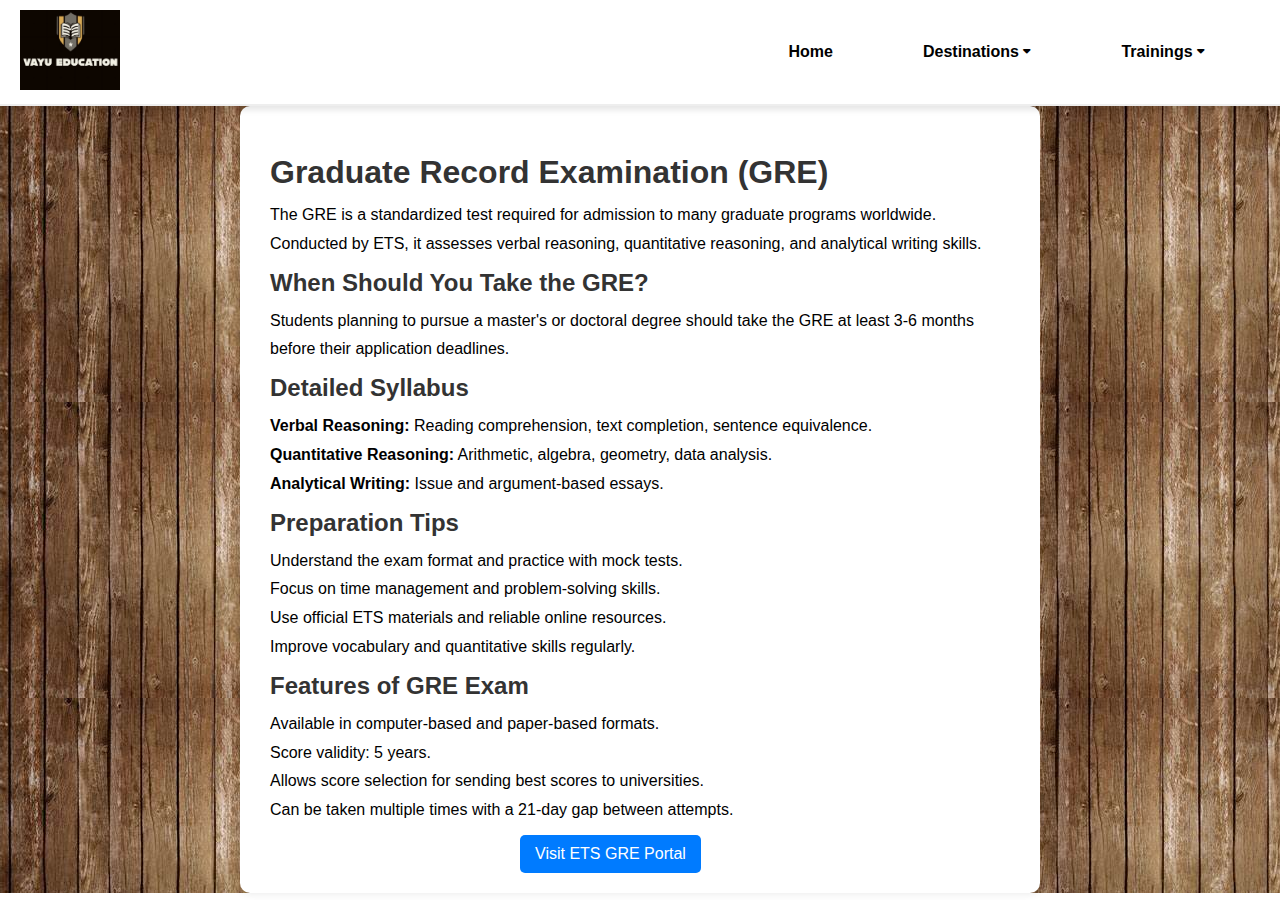
<file: GRE.html>
<!DOCTYPE html>
<html lang="en">
    <head>
        <meta charset="UTF-8">
        <meta name="viewport" content="width=device-width, initial-scale=1.0">
        <title>VayuEDU - Study Abroad</title>
        <link rel="stylesheet" href="./training.css">
        <link rel="stylesheet" href="https://cdnjs.cloudflare.com/ajax/libs/font-awesome/6.7.2/css/all.min.css" integrity="sha512-Evv84Mr4kqVGRNSgIGL/F/aIDqQb7xQ2vcrdIwxfjThSH8CSR7PBEakCr51Ck+w+/U6swU2Im1vVX0SVk9ABhg==" crossorigin="anonymous" referrerpolicy="no-referrer" />

    </head>
<head>
    <body>
        <header>
            <div class="company-logo">
                <a href="./index.html"><img src="./homepage/media/logo .jpg" alt="VayuEDU Logo"></a>
            </div>
            <nav>
                <ul class="menu">
                    <li><a href="#">Home</a></li>
                
                    <li class="dropdown">
                        <a href="#">Destinations <i class="fa-solid fa-caret-down fa-xs"></i></a>
                        
                        <ul class="dropdown-menu">
                            <li><a href="/USA/USA.HTML">USA</a></li>
                            <li><a href="/Australia/Australia.html">Australia</a></li>
    
                            <li><a href="/NewZealand/">New Zealand</a></li>
                            <li><a href="#">Canada</a></li>
                        </ul>
                    </li>
                    <li class="dropdown">
                        <a href="#">Trainings <i class="fa-solid fa-caret-down fa-xs"></i></a>
                        <ul class="dropdown-menu">
                            <li><a href="gre/GRE.html">GRE</a></li>
                            <li><a href="gmat/gmat.html">GMAT</a></li>
                            <li><a href="ielts/ielts.html">IELTS</a></li>
                            <li><a href="tofel/tofel.html">TOEFL</a></li>
                        </ul>
                    </li>
                </ul>
            </nav>
        </header>
    <!-- <img src="sectionbg.jpg" width="100%" > -->
     <div id="maincontainer">
    <div class="container">
        <section id = "text">
        &nbsp;&nbsp;&nbsp;&nbsp;<h1>Graduate Record Examination (GRE)</h1>
        <p>The GRE is a standardized test required for admission to many graduate programs worldwide. Conducted by ETS, it assesses verbal reasoning, quantitative reasoning, and analytical writing skills.</p>
        
        <h2>When Should You Take the GRE?</h2>
        <p>Students planning to pursue a master's or doctoral degree should take the GRE at least 3-6 months before their application deadlines.</p>
        
        <h2>Detailed Syllabus</h2>
        <ul>
            <li><strong>Verbal Reasoning:</strong> Reading comprehension, text completion, sentence equivalence.</li>
            <li><strong>Quantitative Reasoning:</strong> Arithmetic, algebra, geometry, data analysis.</li>
            <li><strong>Analytical Writing:</strong> Issue and argument-based essays.</li>
        </ul>
        
        <h2>Preparation Tips</h2>
        <ul>
            <li>Understand the exam format and practice with mock tests.</li>
            <li>Focus on time management and problem-solving skills.</li>
            <li>Use official ETS materials and reliable online resources.</li>
            <li>Improve vocabulary and quantitative skills regularly.</li>
        </ul>
        
        <h2>Features of GRE Exam</h2>
        <ul>
            <li>Available in computer-based and paper-based formats.</li>
            <li>Score validity: 5 years.</li>
            <li>Allows score selection for sending best scores to universities.</li>
            <li>Can be taken multiple times with a 21-day gap between attempts.</li>
        </ul>
    </section>

        
        <a href="https://www.ets.org/gre" target="_blank" class="button">Visit ETS GRE Portal</a>
    </div>
</div>
</body>
</html>
</file>
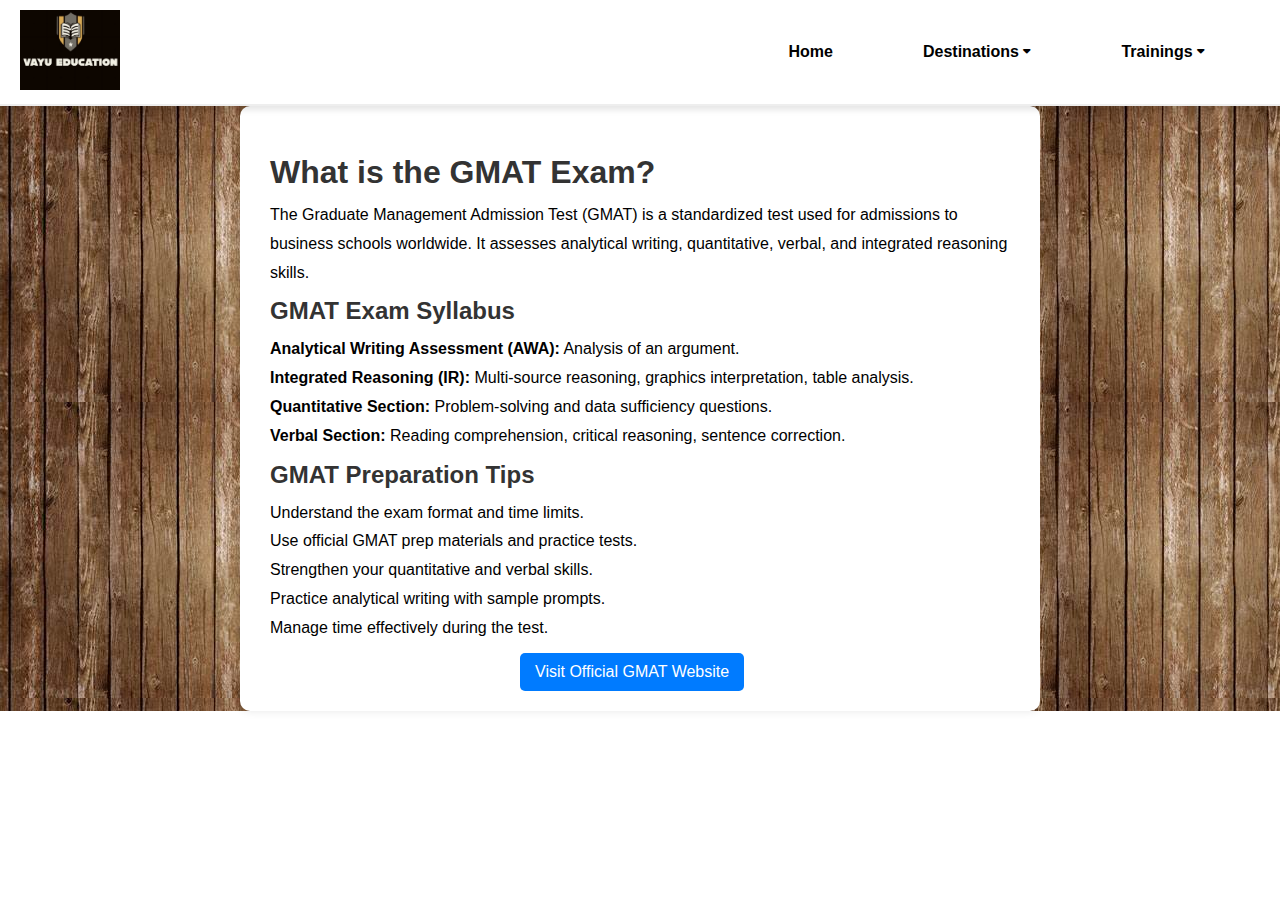
<file: gmat/gmat.html>
<!DOCTYPE html>
<html lang="en">
    <head>
        <meta charset="UTF-8">
        <meta name="viewport" content="width=device-width, initial-scale=1.0">
        <title>VayuEDU - Study Abroad</title>
        <link rel="stylesheet" href="../training.css">
        <link rel="stylesheet" href="https://cdnjs.cloudflare.com/ajax/libs/font-awesome/6.7.2/css/all.min.css" integrity="sha512-Evv84Mr4kqVGRNSgIGL/F/aIDqQb7xQ2vcrdIwxfjThSH8CSR7PBEakCr51Ck+w+/U6swU2Im1vVX0SVk9ABhg==" crossorigin="anonymous" referrerpolicy="no-referrer" />

    </head>
<head>
    <body>
        <header>
            <div class="company-logo">
                <a href="#"><img src="./logo .jpg" alt="VayuEDU Logo"></a>
            </div>
            <nav>
                <ul class="menu">
                    <li><a href="#">Home</a></li>
                
                    <li class="dropdown">
                        <a href="#">Destinations <i class="fa-solid fa-caret-down fa-xs"></i></a>
                        
                        <ul class="dropdown-menu">
                            <li><a href="/USA/USA.HTML">USA</a></li>
                            <li><a href="/Australia/Australia.html">Australia</a></li>
    
                            <li><a href="#">New Zealand</a></li>
                            <li><a href="#">Canada</a></li>
                        </ul>
                    </li>
                    <li class="dropdown">
                        <a href="#">Trainings <i class="fa-solid fa-caret-down fa-xs"></i></a>
                        <ul class="dropdown-menu">
                            <li><a href="/GRE.html">GRE</a></li>
                            <li><a href="/gmat.html">GMAT</a></li>
                            <li><a href="/ielts/ielts.html">IELTS</a></li>
                            <li><a href="/tofel/tofel.html">TOEFL</a></li>
                        </ul>
                    </li>
                </ul>
            </nav>
        </header>
    <!-- <img src="sectionbg.jpg" width="100%" > -->
     <div id="maincontainer">
    <div class="container">
        <section id = "text">
        &nbsp;&nbsp;&nbsp;&nbsp;<h1>What is the GMAT Exam?</h1>
        <p>The Graduate Management Admission Test (GMAT) is a standardized test used for admissions to business schools worldwide. It assesses analytical writing, quantitative, verbal, and integrated reasoning skills.</p>

<h2>GMAT Exam Syllabus</h2>
<ul>
    <li><strong>Analytical Writing Assessment (AWA):</strong> Analysis of an argument.</li>
    <li><strong>Integrated Reasoning (IR):</strong> Multi-source reasoning, graphics interpretation, table analysis.</li>
    <li><strong>Quantitative Section:</strong> Problem-solving and data sufficiency questions.</li>
    <li><strong>Verbal Section:</strong> Reading comprehension, critical reasoning, sentence correction.</li>
</ul>

<h2>GMAT Preparation Tips</h2>
<ul>
    <li>Understand the exam format and time limits.</li>
    <li>Use official GMAT prep materials and practice tests.</li>
    <li>Strengthen your quantitative and verbal skills.</li>
    <li>Practice analytical writing with sample prompts.</li>
    <li>Manage time effectively during the test.</li>
</ul>
    </section>

      
<a href="https://www.mba.com" target="_blank" class="button">Visit Official GMAT Website</a>
    </div>
</div>
</body>
</html>
</file>
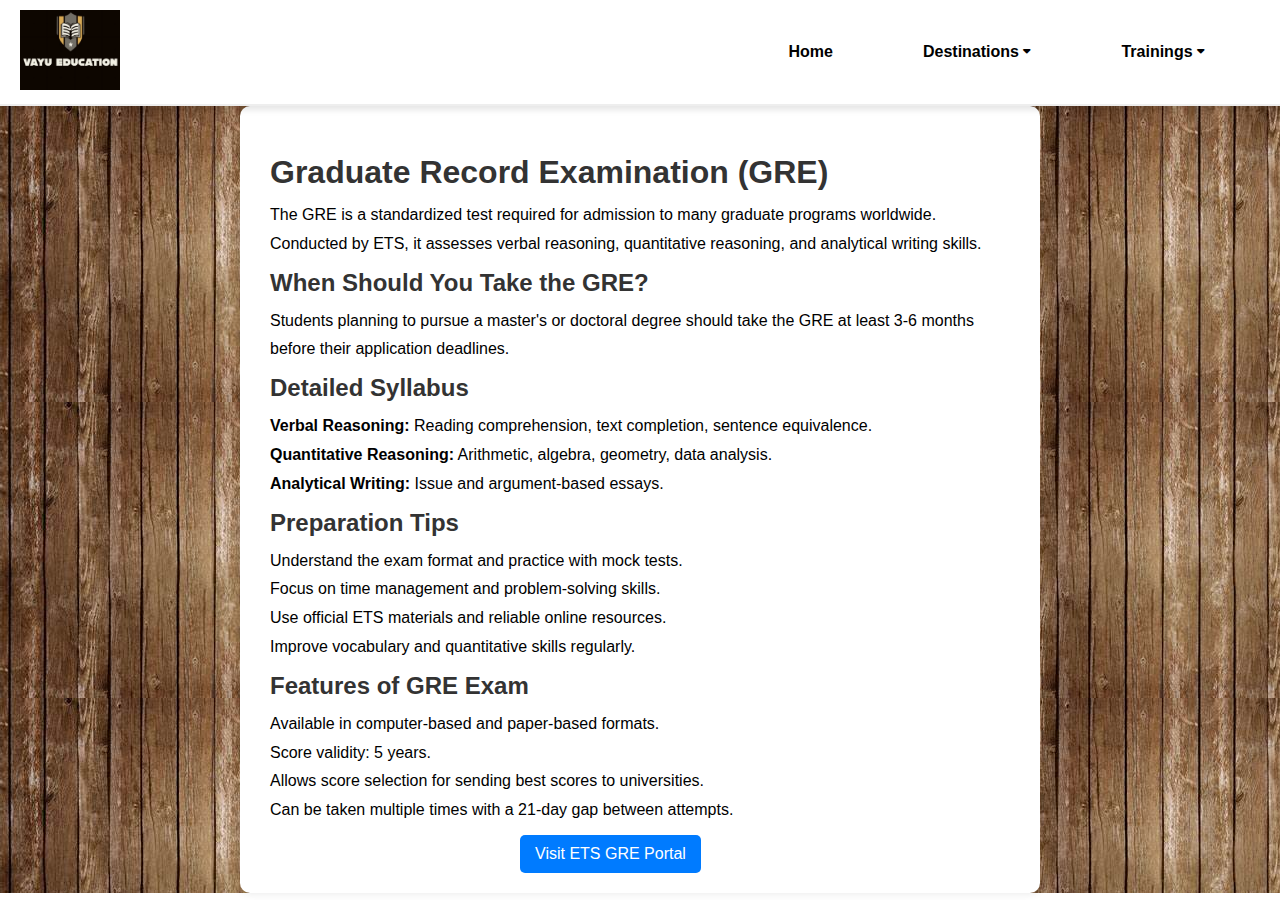
<file: gre/GRE.html>
<!DOCTYPE html>
<html lang="en">
    <head>
        <meta charset="UTF-8">
        <meta name="viewport" content="width=device-width, initial-scale=1.0">
        <title>VayuEDU - Study Abroad</title>
        <link rel="stylesheet" href="../training.css">
        <link rel="stylesheet" href="https://cdnjs.cloudflare.com/ajax/libs/font-awesome/6.7.2/css/all.min.css" integrity="sha512-Evv84Mr4kqVGRNSgIGL/F/aIDqQb7xQ2vcrdIwxfjThSH8CSR7PBEakCr51Ck+w+/U6swU2Im1vVX0SVk9ABhg==" crossorigin="anonymous" referrerpolicy="no-referrer" />

    </head>
    <!-- header part  -->
    <header>
        <div class="company-logo">
            <a href="text.html"><img src="/homepage/media/logo .jpg" alt="VayuEDU Logo"></a>
        </div>
        <!--Checkbox Part-->
        <nav>
            <input type="checkbox" id="check">
            <label for="check" >
                <i class="fas fa-bars" id="btn"></i>
<i class="fas fa-times" id="cancel"></i>

                
            </label>
            <!--Navbarmenu-->
            <ul class="menu">
                <li><a href="/index.html">Home</a></li>
                <li class="dropdown">
                    <a href="#">Destinations <i class="fa-solid fa-caret-down fa-xs"></i></a>
                    
                    <ul class="dropdown-menu">
                        <li><a href="./USA/USA.HTML">USA</a></li>
                        <li><a href="./Australia/Australia.html">Australia</a></li>

                        <li><a href="#">New Zealand</a></li>
                        <li><a href="#">Canada</a></li>
                    </ul>
                </li>
                <!--Navbar dropdown-->
                <li class="dropdown">
                    <a href="#">Trainings <i class="fa-solid fa-caret-down fa-xs"></i></a>
                    <ul class="dropdown-menu">
                        <li><a href="./gre/GRE.html">GRE</a></li>
                        <li><a href="./gmat/gmat.html">GMAT</a></li>
                        <li><a href="./ielts/ielts.html">IELTS</a></li>
                        <li><a href="./tofel/tofel.html">TOEFL</a></li>
                    </ul>
                </li>
            </ul>
        </nav>
    </header>
   
    <body>
         
        <!-- <img src="sectionbg.jpg" width="100%" > -->
     <div id="maincontainer">
    <div class="container">
        <section id = "text">
        &nbsp;&nbsp;&nbsp;&nbsp;<h1>Graduate Record Examination (GRE)</h1>
        <p>The GRE is a standardized test required for admission to many graduate programs worldwide. Conducted by ETS, it assesses verbal reasoning, quantitative reasoning, and analytical writing skills.</p>
        
        <h2>When Should You Take the GRE?</h2>
        <p>Students planning to pursue a master's or doctoral degree should take the GRE at least 3-6 months before their application deadlines.</p>
        
        <h2>Detailed Syllabus</h2>
        <ul>
            <li><strong>Verbal Reasoning:</strong> Reading comprehension, text completion, sentence equivalence.</li>
            <li><strong>Quantitative Reasoning:</strong> Arithmetic, algebra, geometry, data analysis.</li>
            <li><strong>Analytical Writing:</strong> Issue and argument-based essays.</li>
        </ul>
        
        <h2>Preparation Tips</h2>
        <ul>
            <li>Understand the exam format and practice with mock tests.</li>
            <li>Focus on time management and problem-solving skills.</li>
            <li>Use official ETS materials and reliable online resources.</li>
            <li>Improve vocabulary and quantitative skills regularly.</li>
        </ul>
        
        <h2>Features of GRE Exam</h2>
        <ul>
            <li>Available in computer-based and paper-based formats.</li>
            <li>Score validity: 5 years.</li>
            <li>Allows score selection for sending best scores to universities.</li>
            <li>Can be taken multiple times with a 21-day gap between attempts.</li>
        </ul>
    </section>

        
        <a href="https://www.ets.org/gre" target="_blank" class="button">Visit ETS GRE Portal</a>
    </div>
</div>
</body>
</html>
</file>
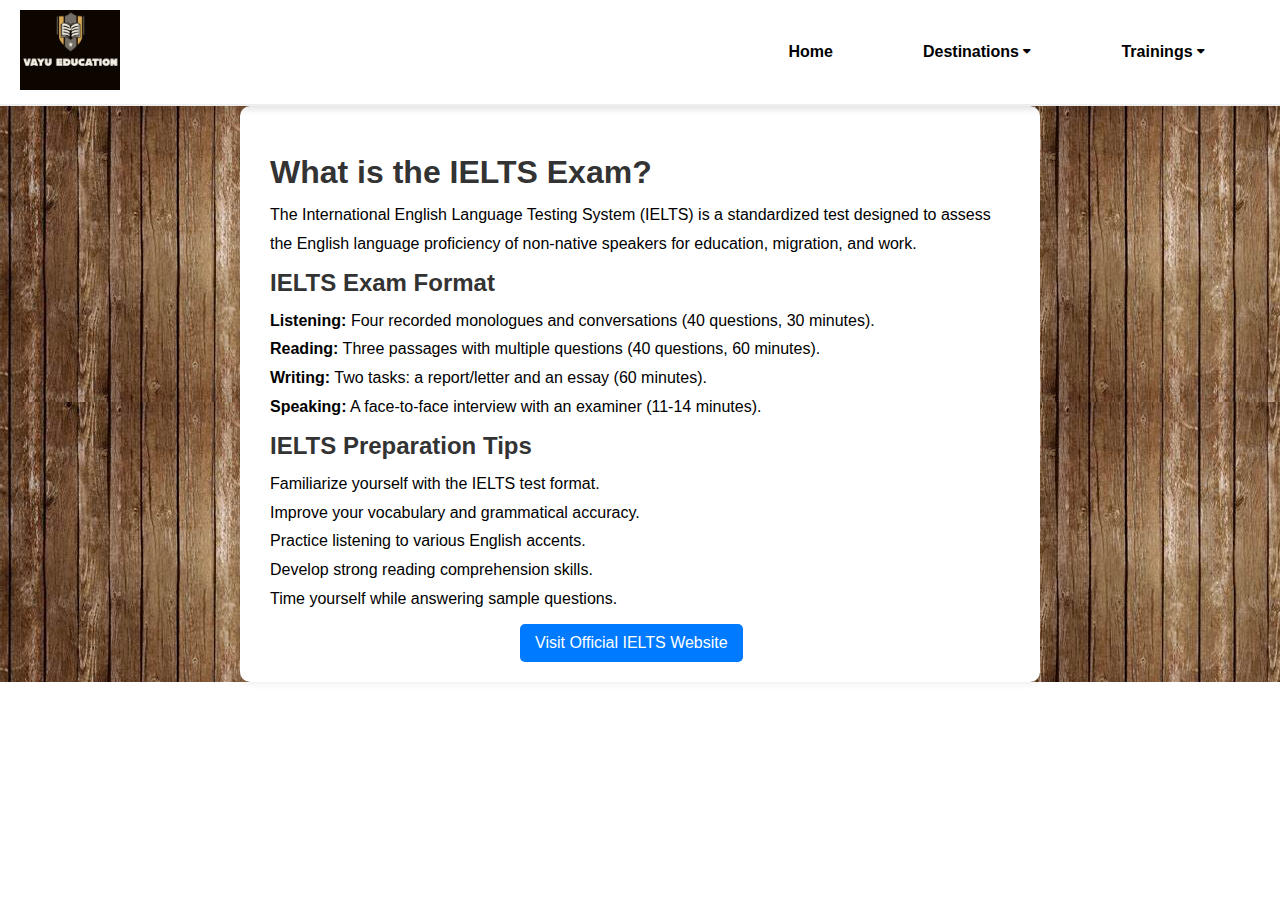
<file: ielts/ielts.html>
<!DOCTYPE html>
<html lang="en">
    <head>
        <meta charset="UTF-8">
        <meta name="viewport" content="width=device-width, initial-scale=1.0">
        <title>VayuEDU - Study Abroad</title>
        <link rel="stylesheet" href="../training.css">
        <link rel="stylesheet" href="https://cdnjs.cloudflare.com/ajax/libs/font-awesome/6.7.2/css/all.min.css" integrity="sha512-Evv84Mr4kqVGRNSgIGL/F/aIDqQb7xQ2vcrdIwxfjThSH8CSR7PBEakCr51Ck+w+/U6swU2Im1vVX0SVk9ABhg==" crossorigin="anonymous" referrerpolicy="no-referrer" />
    </head>
    <body>
        <header>
            <div class="company-logo">
                <a href="text.html"><img src="/homepage/media/logo .jpg" alt="VayuEDU Logo"></a>
            </div>
            <nav>
                <ul class="menu">
                    <li><a href="/index.html">Home</a></li>
                    
                    <li class="dropdown">
                        <a href="#">Destinations <i class="fa-solid fa-caret-down fa-xs"></i></a>
                        <ul class="dropdown-menu">
                            <li><a href="/USA/USA.HTML">USA</a></li>
                            <li><a href="/Australia/Australia.html">Australia</a></li>
                            <li><a href="/NewZealand/">New Zealand</a></li>
                            <li><a href="#">Canada</a></li>
                        </ul>
                    </li>
                    <li class="dropdown">
                        <a href="#">Trainings <i class="fa-solid fa-caret-down fa-xs"></i></a>
                        <ul class="dropdown-menu">
                            <li><a href="gre/GRE.html">GRE</a></li>
                            <li><a href="gmat/gmat.html">GMAT</a></li>
                            <li><a href="ielts/ielts.html">IELTS</a></li>
                            <li><a href="tofel/tofel.html">TOEFL</a></li>
                        </ul>
                    </li>
                </ul>
            </nav>
        </header>

        <!-- Main Content Updated for IELTS -->
        <div id="maincontainer">
            <div class="container">
                <section id="text">
                    &nbsp;&nbsp;&nbsp;&nbsp;<h1>What is the IELTS Exam?</h1>
                    <p>The International English Language Testing System (IELTS) is a standardized test designed to assess the English language proficiency of non-native speakers for education, migration, and work.</p>

                    <h2>IELTS Exam Format</h2>
                    <ul>
                        <li><strong>Listening:</strong> Four recorded monologues and conversations (40 questions, 30 minutes).</li>
                        <li><strong>Reading:</strong> Three passages with multiple questions (40 questions, 60 minutes).</li>
                        <li><strong>Writing:</strong> Two tasks: a report/letter and an essay (60 minutes).</li>
                        <li><strong>Speaking:</strong> A face-to-face interview with an examiner (11-14 minutes).</li>
                    </ul>

                    <h2>IELTS Preparation Tips</h2>
                    <ul>
                        <li>Familiarize yourself with the IELTS test format.</li>
                        <li>Improve your vocabulary and grammatical accuracy.</li>
                        <li>Practice listening to various English accents.</li>
                        <li>Develop strong reading comprehension skills.</li>
                        <li>Time yourself while answering sample questions.</li>
                    </ul>
                </section>

                <a href="https://www.ielts.org" target="_blank" class="button">Visit Official IELTS Website</a>
            </div>
        </div>
    </body>
</html>
</file>
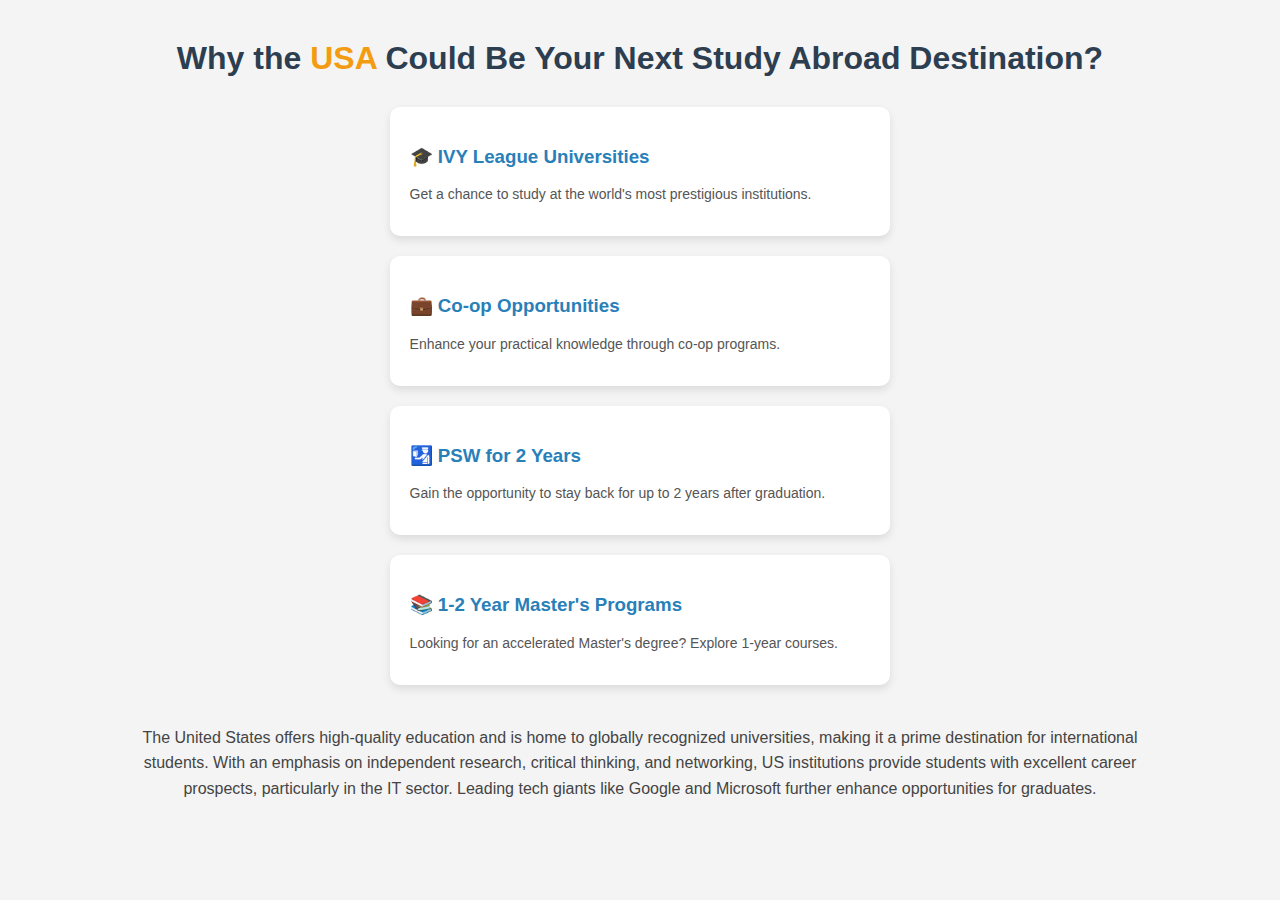
<file: USA/us.html>
<!DOCTYPE html>
<html lang="en">
<head>
    <meta charset="UTF-8">
    <meta name="viewport" content="width=device-width, initial-scale=1.0">
    <title>Study in the USA</title>
    <style>
        body {
            font-family: Arial, sans-serif;
            margin: 0;
            padding: 0;
            background-color: #f4f4f4;
        }
        .container {
            width: 80%;
            margin: 40px auto;
            text-align: center;
        }
        .heading {
            font-size: 32px;
            font-weight: bold;
            color: #2c3e50;
            margin-bottom: 20px;
        }
        .highlight {
            color: #f39c12;
        }
        .info-box {
            display: flex;
            flex-wrap: wrap;
            justify-content: space-around;
            margin-top: 20px;
        }
        .info-item {
            background: white;
            width: 45%;
            padding: 20px;
            margin: 10px;
            border-radius: 10px;
            box-shadow: 0 4px 8px rgba(0, 0, 0, 0.1);
            text-align: left;
        }
        .info-item h3 {
            color: #2980b9;
        }
        .info-item p {
            color: #555;
            font-size: 14px;
        }
        .description {
            margin-top: 30px;
            font-size: 16px;
            color: #444;
            line-height: 1.6;
        }
    </style>
</head>
<body>
    <div class="container">
        <div class="heading">Why the <span class="highlight">USA</span> Could Be Your Next Study Abroad Destination?</div>
        
        <div class="info-box">
            <div class="info-item">
                <h3>🎓 IVY League Universities</h3>
                <p>Get a chance to study at the world's most prestigious institutions.</p>
            </div>
            <div class="info-item">
                <h3>💼 Co-op Opportunities</h3>
                <p>Enhance your practical knowledge through co-op programs.</p>
            </div>
            <div class="info-item">
                <h3>🛂 PSW for 2 Years</h3>
                <p>Gain the opportunity to stay back for up to 2 years after graduation.</p>
            </div>
            <div class="info-item">
                <h3>📚 1-2 Year Master's Programs</h3>
                <p>Looking for an accelerated Master's degree? Explore 1-year courses.</p>
            </div>
        </div>
        
        <div class="description">
            The United States offers high-quality education and is home to globally recognized universities, making it a prime destination for international students. With an emphasis on independent research, critical thinking, and networking, US institutions provide students with excellent career prospects, particularly in the IT sector. Leading tech giants like Google and Microsoft further enhance opportunities for graduates.
        </div>
    </div>
</body>
</html>
</file>
<file: training.css>
*{
    margin: 0px;
    padding: 0px;
    box-sizing: border-box;
}

body {
    font-family: Arial, sans-serif;
 
}
/* navbar menu check box */

#check{
    display: none;

}
#btn,#cancel{
    display: none;
}
header {
    background: #fff;
    display: flex;
    justify-content: space-between;
    padding: 15px 20px;
    box-shadow: 0px 4px 6px rgba(0, 0, 0, 0.1);
    position: relative;
    z-index: 1001;
}
/* navbar */

nav {
    background-color: white;
    padding: 10px 20px;
    display: flex;
    justify-content: space-between;
    align-items: center;
}
/* navbar  transistion*/

nav ul li:after{
    content: '';
    width: 0;
    height: 3px;
    background: #2192ff;
    position: absolute;
    left: 0;
    bottom: -10px;
    transition: 0.5s;
  }
  nav ul li:hover::after{
    width:100%;
  }
  label #btn,
  label #cancel{
    color: #2192ff;
    font-size: 50px;
    float: right;
  }
  #check{
    display: none;
  }

.menu {
    list-style: none;
    padding: 0;
    margin: 0;
    display: flex;
    gap: 20px;
}

.menu li {
    position: relative;
}

.menu li a {
    text-decoration: none;
    color: black; 
    padding: 15px 20px;
    display: block;
}

.menu li:hover {
    background-color: white;
}


.dropdown-menu {
    list-style: none;
    position: absolute;

    top: 100%;
    background: white;
    padding: 10px;
    box-shadow: 0px 4px 6px rgba(0, 0, 0, 0.1);
    min-width: 150px;
    display: none;
    border-radius: 5px;
    z-index: 1000; 
}


/* Ensure nav has a higher stacking order */
header {
   
}


.dropdown-menu li {
    width: 100%;
}

.dropdown-menu li a {
    padding: 12px 16px;
    color:black;
    display: block;
    text-transform: uppercase;
}

.dropdown-menu li a:hover {
    font-size: large;
    
}

.dropdown:hover .dropdown-menu {
    display: inline-block;
}


/* Logo Placement */
.company-logo {
    display: flex;
    align-items: center;
}

.company-logo img {
    height: 80px; 
    width: auto;
}

        body {
            font-family: Arial, sans-serif;
            margin: 0;
            padding: 0;
        }
        header {
            background: #fff;
            padding: 10px 20px;
            display: flex;
            justify-content: space-between;
            align-items: center;
            border-bottom: 2px solid #eee;
        }
        .logo {
            font-size: 24px;
            font-weight: bold;
        }
        nav ul {
            list-style: none;
            padding: 0;
            display: flex;
        }
        nav ul li {
            margin: 0 15px;
        }
        nav ul li a {
            text-decoration: none;
            color: #333;
            font-weight: bold;
        }        
/* Container Styles */
#maincontainer{
width: 100%;
    background-image: url(./sectionbg.jpg);


}
.container {
    max-width: 800px;
    margin:  auto;
    background: white;
     padding: 20px; 
    border-radius: 10px;
    box-shadow: 0px 0px 10px rgba(0, 0, 0, 0.1);
}

/* Text Styles */
h1, h2 {
    color: #333;
    margin: 10px;
    padding: 0px;
}

p, ul {
    line-height: 1.8;
    margin: 10px;
    list-style: none;
}

/* Button Styles */
.button {
    display: inline-block;
    margin-left: 260px;
    padding: 10px 15px;
    background-color: #007bff;
    color: white;
    text-decoration: none;
    border-radius: 5px;
}

.button:hover {
    background-color: #0056b3;
}
.highlight{
    background-color: #007bff;
     justify-content: flex-end ;

}
@media (max-width: 480px) {
    nav {
        flex-direction: column;
        align-items: flex-start;
    }
  /*NAV BAR MENU*/
    label #btn {
        display: block;
    }

    .menu {
        display: none;
        flex-direction: column;
        width: 100%;
        background-color: white;
        position: absolute;
        top: 100px;
        left: 0;
        padding: 10px;
        box-shadow: 0px 4px 6px rgba(0, 0, 0, 0.1);
    }

    #check:checked ~ .menu {
        display: flex;
    }

    .menu li {
        width: 100%;
    }

    .dropdown-menu {
        position: relative;
        top: 0;
        display: none;
    }

    .dropdown:focus-within .dropdown-menu {
        display: block;
    }

    label #cancel {
        display: none;
    }

    #check:checked ~ label #btn {
        display: none;
    }

    #check:checked ~ label #cancel {
        display: block;
    }

    .button {
        display: inline-block;
        margin-left: 60px;
        padding: 10px;
        background-color: #007bff;
        color: white;
        text-decoration: none;
        border-radius: 5px;
    }
    @media (max-width: 480px) {

.container {
    max-width: 300px;
    margin:  auto;
    background: white;
    /* padding: 20px; */
    border-radius: 10px;
    box-shadow: 0px 0px 10px rgba(0, 0, 0, 0.1);
}
}
}
</file>
